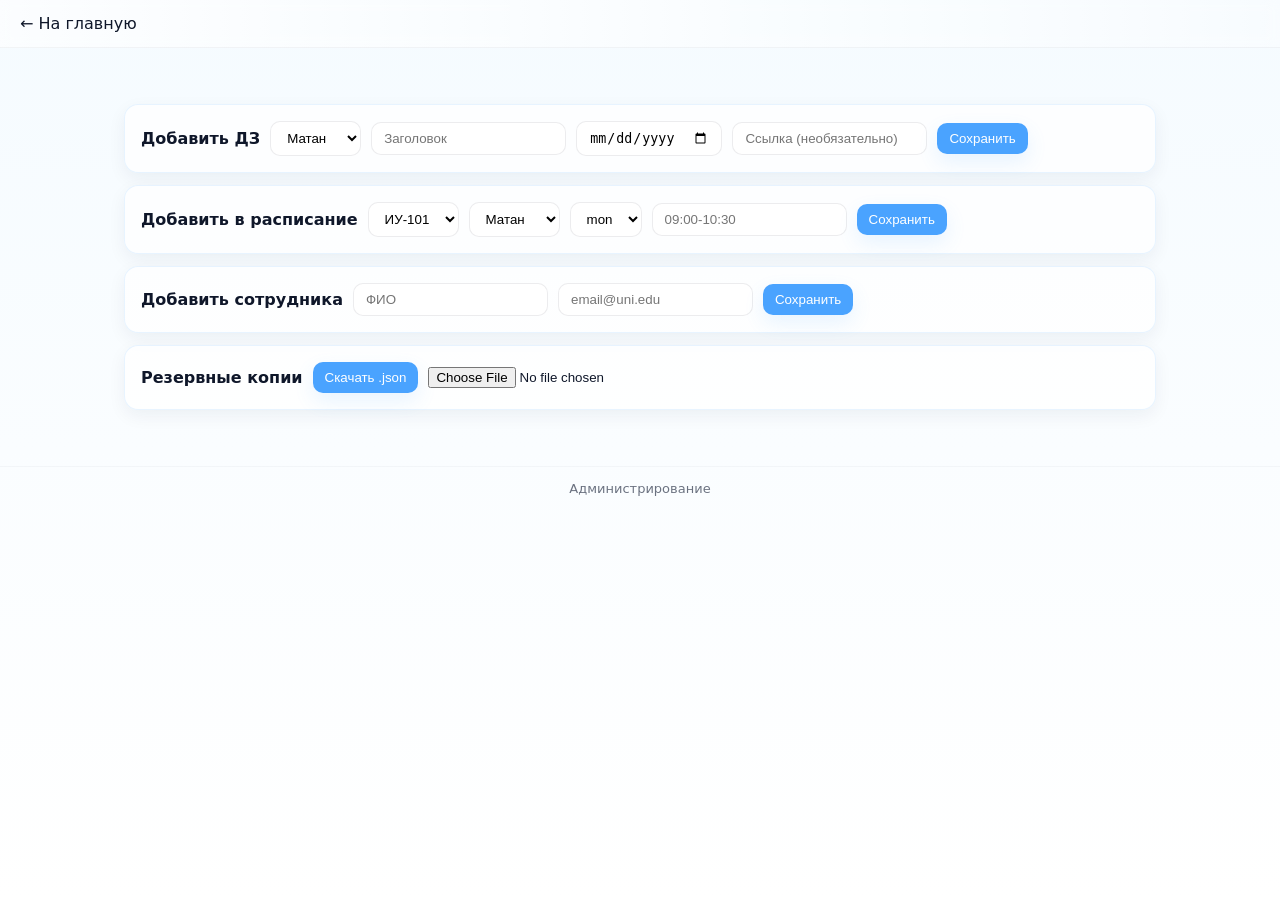
<file: admin.html>
<!doctype html><html lang="ru"><head>
  <meta charset="utf-8"/><meta name="viewport" content="width=device-width,initial-scale=1"/>
  <title>Админ · NiNo</title><link href="./style.css" rel="stylesheet"/>
  <script src="./db.js"></script>
  <script src="./ui.js"></script>
  <script>
  (async ()=>{
    await new Promise(r => window.addEventListener("DOMContentLoaded", r));
    await window.storageReady;
  const {el,table,getSubjects,getGroups,addAssignment:storageAddAssignment,addTimetable:storageAddTimetable,addStaffEntry:storageAddStaffEntry,exportData,importDataFile} = window;
    const app=document.getElementById("app");

    const addAssignment=el("form",{class:"card row",onsubmit:e=>{
      e.preventDefault();
      const subject_id=Number(e.target.subj.value),title=e.target.title.value.trim();
      const due=e.target.due.value||null,link=e.target.link.value||null;
      if(!subject_id||!title) return alert("Заполните предмет и заголовок");
  storageAddAssignment({subject_id,title,due_date:due,link});
  alert("Добавлено");
    }},[
      el("b",{},["Добавить ДЗ"]),
      (()=>{
          const s=el("select",{name:"subj",class:"input"});
          getSubjects().forEach(x=>s.append(el("option",{value:x.id},[x.name])));
        return s;
      })(),
      el("input",{name:"title",class:"input",placeholder:"Заголовок"}),
      el("input",{name:"due",class:"input",type:"date"}),
      el("input",{name:"link",class:"input",placeholder:"Ссылка (необязательно)"}),
      el("button",{class:"btn",type:"submit"},["Сохранить"])
    ]);

    const addSchedule=el("form",{class:"card row",onsubmit:e=>{
      e.preventDefault();
      const group_id=Number(e.target.group.value),subject_id=Number(e.target.subj.value);
      const day=e.target.day.value,slot=e.target.time.value.trim();
      if(!group_id||!subject_id||!day||!slot) return alert("Заполните все поля");
      storageAddTimetable({group_id,subject_id,day,week:0,slot}); alert("Добавлено");
    }},[
      el("b",{},["Добавить в расписание"]),
      (()=>{
    const s=el("select",{name:"group",class:"input"});
  getGroups().forEach(g=>s.append(el("option",{value:g.id},[g.name]))); return s;
      })(),
      (()=>{
  const s=el("select",{name:"subj",class:"input"});
  getSubjects().forEach(x=>s.append(el("option",{value:x.id},[x.name]))); return s;
      })(),
      (()=>{
        const s=el("select",{name:"day",class:"input"});
        ["mon","tue","wed","thu","fri","sat"].forEach(d=>s.append(el("option",{value:d},[d]))); return s;
      })(),
      el("input",{name:"time",class:"input",placeholder:"09:00-10:30"}),
      el("button",{class:"btn",type:"submit"},["Сохранить"])
    ]);

    const addStaff=el("form",{class:"card row",onsubmit:e=>{
      e.preventDefault(); const name=e.target.name.value.trim(),email=e.target.email.value.trim();
      if(!name||!email) return alert("Заполните поля");
  storageAddStaffEntry({name,email}); alert("Добавлено");
    }},[
      el("b",{},["Добавить сотрудника"]),
      el("input",{name:"name",class:"input",placeholder:"ФИО"}),
      el("input",{name:"email",class:"input",placeholder:"email@uni.edu"}),
      el("button",{class:"btn",type:"submit"},["Сохранить"])
    ]);

    const backup=el("div",{class:"card row"},[
      el("b",{},["Резервные копии"]),
      (()=>{
        const b=el("button",{class:"btn"},["Скачать .json"]);
        b.addEventListener("click",()=>{ const blob=exportData(); const a=document.createElement("a");
          a.href=URL.createObjectURL(blob); a.download="nino.json"; a.click(); });
        return b;
      })(),
  (()=>{
    const inp=el("input",{type:"file",accept:".json"});
  inp.addEventListener("change",async()=>{ const f=inp.files[0]; if(!f) return; await importDataFile(f); alert("Импортировано"); });
    return inp;
  })()
    ]);

    app.append(addAssignment,addSchedule,addStaff,backup);
  })();
  </script>
</head><body>
  <header class="topbar"><a class="link" href="./index.html">← На главную</a></header>
  <main id="app"></main><footer class="footer">Администрирование</footer>
</body></html>
</file>
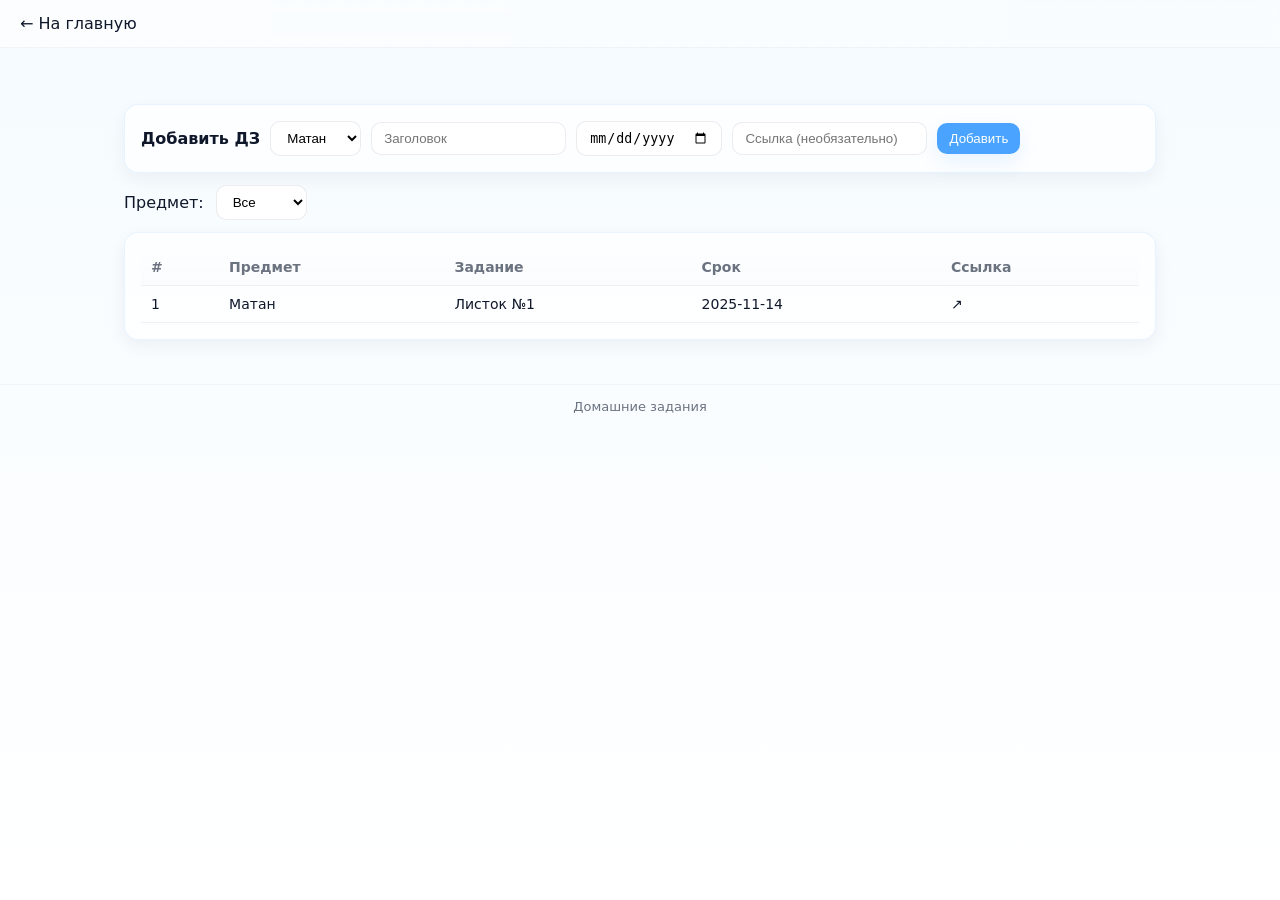
<file: assignments.html>
<!doctype html><html lang="ru"><head>
  <meta charset="utf-8"/><meta name="viewport" content="width=device-width,initial-scale=1"/>
  <title>ДЗ · NiNo</title><link href="./style.css" rel="stylesheet"/>
  <script src="./db.js"></script>
  <script src="./ui.js"></script>
  <script>
  (async ()=>{
  await new Promise(r=>window.addEventListener("DOMContentLoaded",r));
  await window.storageReady;
  const {el,table,getSubjects,getAssignments,addAssignment:storageAddAssignment} = window;
  const app=document.getElementById("app");

    // Add-assignment form (inline on page)
    const inlineAdd = el("form",{class:"card row",onsubmit:e=>{e.preventDefault();
      const subject_id = Number(e.target.subj.value), title = e.target.title.value.trim();
      const due = e.target.due.value||null, link = e.target.link.value||null;
      if(!subject_id||!title) return alert('Заполните предмет и заголовок');
      storageAddAssignment({subject_id,title,due_date:due,link});
      e.target.title.value=''; e.target.due.value=''; e.target.link.value='';
      alert('Добавлено'); draw();
    }},[
      el('b',{},['Добавить ДЗ']),
      (()=>{const s=el('select',{name:'subj',class:'input'}); getSubjects().forEach(x=>s.append(el('option',{value:x.id},[x.name]))); return s;})(),
      el('input',{name:'title',class:'input',placeholder:'Заголовок'}),
      el('input',{name:'due',class:'input',type:'date'}),
      el('input',{name:'link',class:'input',placeholder:'Ссылка (необязательно)'}),
      el('button',{class:'btn',type:'submit'},['Добавить'])
    ]);

    const row=el("div",{class:"row"},[
      el("label",{},["Предмет: "]),
      (()=>{const s=el("select"); s.append(el("option",{value:"0"},["Все"])); getSubjects().forEach(x=>s.append(el("option",{value:x.id},[x.name]))); s.addEventListener("change",draw); return s;})()
    ]);
    const box=el("div",{class:"card"}); app.append(inlineAdd,row,box);
    function draw(){
      const sid=row.querySelector("select").value;
      const rows = getAssignments(sid==="0"?null:sid).map((r,i)=>[String(i+1),r.subject,r.title,r.due_date||"",r.link?"↗":""]);
      box.innerHTML=""; box.append(table(["#","Предмет","Задание","Срок","Ссылка"],rows.length?rows:[["—","—","—","—","—"]]));
    } draw();
  })();
  </script>
</head><body>
  <header class="topbar"><a class="link" href="./index.html">← На главную</a></header>
  <main id="app"></main><footer class="footer">Домашние задания</footer>
</body></html>
</file>
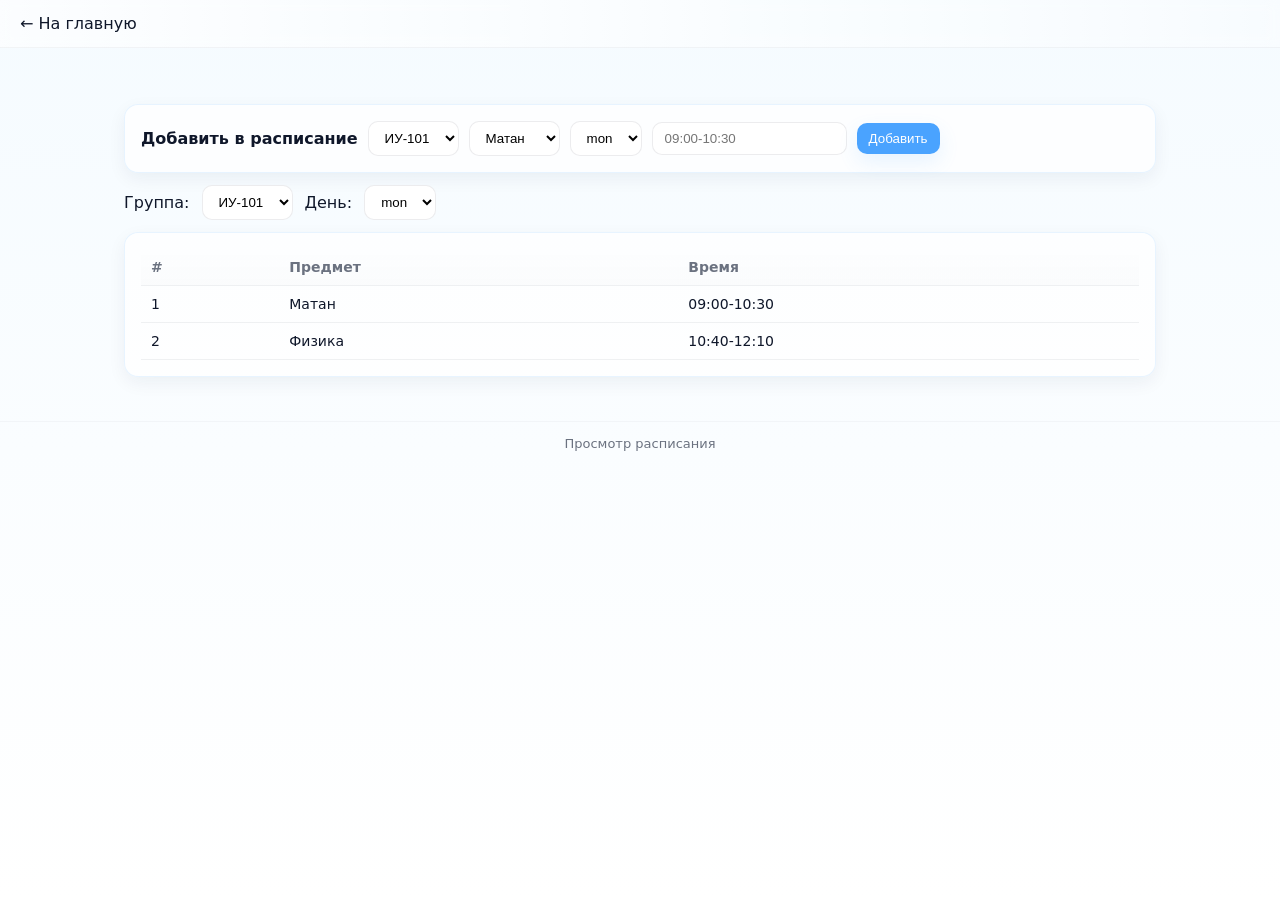
<file: schedule.html>
<!doctype html><html lang="ru"><head>
  <meta charset="utf-8"/><meta name="viewport" content="width=device-width,initial-scale=1"/>
  <title>Расписание · NiNo</title><link href="./style.css" rel="stylesheet"/>
  <script src="./db.js"></script>
  <script src="./ui.js"></script>
  <script>
  (async ()=>{
    await new Promise(r=>window.addEventListener("DOMContentLoaded",r));
    await window.storageReady;
    const {el,table,getGroups,getSubjects,getTimetable,addTimetable:storageAddTimetable} = window;
    const app=document.getElementById("app");

    // Inline add schedule form
    const inlineAdd = el('form',{class:'card row',onsubmit:e=>{e.preventDefault();
      const group_id=Number(e.target.group.value), subject_id=Number(e.target.subj.value), day=e.target.day.value, slot=e.target.time.value.trim();
      if(!group_id||!subject_id||!day||!slot) return alert('Заполните все поля');
      storageAddTimetable({group_id,subject_id,day,week:0,slot}); e.target.time.value=''; alert('Добавлено'); draw();
    }},[
      el('b',{},['Добавить в расписание']),
      (()=>{const s=el('select',{name:'group',class:'input'}); getGroups().forEach(g=>s.append(el('option',{value:g.id},[g.name]))); return s;})(),
      (()=>{const s=el('select',{name:'subj',class:'input'}); getSubjects().forEach(x=>s.append(el('option',{value:x.id},[x.name]))); return s;})(),
      (()=>{const s=el('select',{name:'day',class:'input'}); ['mon','tue','wed','thu','fri','sat'].forEach(d=>s.append(el('option',{value:d},[d]))); return s;})(),
      el('input',{name:'time',class:'input',placeholder:'09:00-10:30'}),
      el('button',{class:'btn',type:'submit'},['Добавить'])
    ]);

    const filters=el("div",{class:"row"},[
      el("label",{},["Группа: "]),
      (()=>{const s=el("select"); getGroups().forEach(g=>s.append(el("option",{value:g.id},[g.name]))); s.addEventListener("change",draw); return s;})(),
      el("label",{},["День: "]),
      (()=>{const s=el("select"); ["mon","tue","wed","thu","fri","sat"].forEach(d=>s.append(el("option",{value:d},[d]))); s.addEventListener("change",draw); return s;})()
    ]);
    const box=el("div",{class:"card"}); app.append(inlineAdd,filters,box);
    function draw(){
      const [gSel,dSel]=filters.querySelectorAll("select");
      const rows=getTimetable(gSel.value,dSel.value).map((r,i)=>[String(i+1),r.subject,r.slot]);
      box.innerHTML=""; box.append(table(["#","Предмет","Время"],rows.length?rows:[["—","—","—"]]));
    } draw();
  })();
  </script>
</head><body>
  <header class="topbar"><a class="link" href="./index.html">← На главную</a></header>
  <main id="app"></main><footer class="footer">Просмотр расписания</footer>
</body></html>
</file>
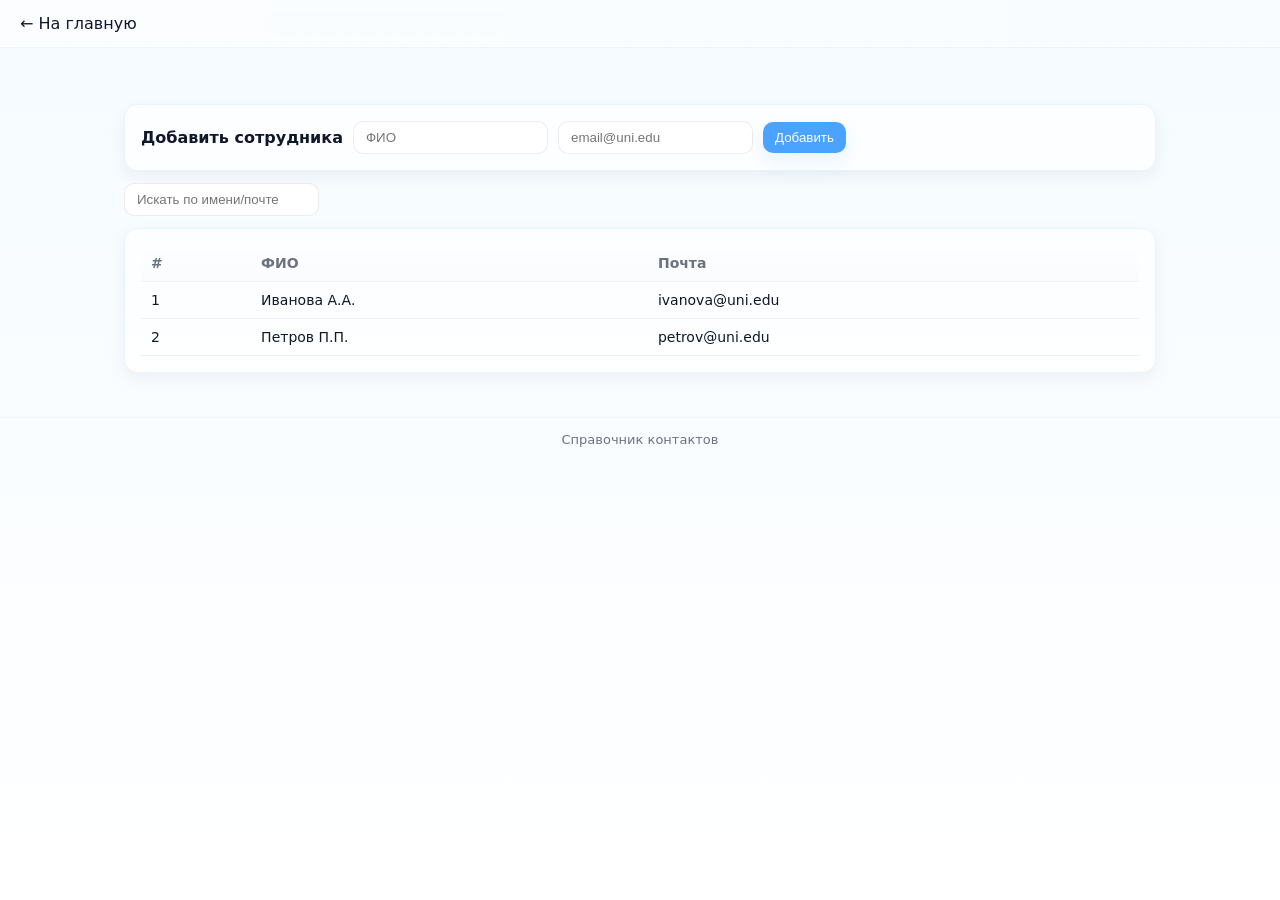
<file: staff.html>
<!doctype html><html lang="ru"><head>
  <meta charset="utf-8"/><meta name="viewport" content="width=device-width,initial-scale=1"/>
  <title>Почты · NiNo</title><link href="./style.css" rel="stylesheet"/>
  <script src="./db.js"></script>
  <script src="./ui.js"></script>
  <script>
  (async ()=>{
    await new Promise(r=>window.addEventListener("DOMContentLoaded",r));
    await window.storageReady;
    const {el,table,getStaff,addStaffEntry:storageAddStaffEntry} = window;
    const app=document.getElementById("app");

    const inlineAdd = el('form',{class:'card row',onsubmit:e=>{e.preventDefault();
      const name = e.target.name.value.trim(), email = e.target.email.value.trim();
      if(!name||!email) return alert('Заполните поля');
      storageAddStaffEntry({name,email}); e.target.name.value=''; e.target.email.value=''; alert('Добавлено'); draw();
    }},[
      el('b',{},['Добавить сотрудника']),
      el('input',{name:'name',class:'input',placeholder:'ФИО'}),
      el('input',{name:'email',class:'input',placeholder:'email@uni.edu'}),
      el('button',{class:'btn',type:'submit'},['Добавить'])
    ]);

    const search=el("input",{class:"input",placeholder:"Искать по имени/почте",oninput:()=>draw()});
    const box=el("div",{class:"card"}); app.append(inlineAdd,el("div",{class:"row"},[search]),box);
    function draw(){
      const s=(search.value||"").toLowerCase();
      const rows=getStaff()
        .filter(x=>x.name.toLowerCase().includes(s)||x.email.toLowerCase().includes(s))
        .map((r,i)=>[String(i+1),r.name,r.email]);
      box.innerHTML=""; box.append(table(["#","ФИО","Почта"],rows.length?rows:[["—","—","—"]]));
    } draw();
  })();
  </script>
</head><body>
  <header class="topbar"><a class="link" href="./index.html">← На главную</a></header>
  <main id="app"></main><footer class="footer">Справочник контактов</footer>
</body></html>
</file>
<file: style.css>
:root{
	--bg-top:#f5fbff;
	--bg-bottom:#ffffff;
	--accent:#4aa3ff; /* light blue accent */
	--muted:#6b7280;
	--card-bg:rgba(255,255,255,0.75);
	--glass-border:rgba(74,163,255,0.12);
	--radius:14px;
}

*{box-sizing:border-box}
html,body{height:100%}
body{
	margin:0;
	font-family: Inter, system-ui, -apple-system, 'Segoe UI', Roboto, 'Helvetica Neue', Arial;
	-webkit-font-smoothing:antialiased;
	-moz-osx-font-smoothing:grayscale;
	color:#0f172a;
	background:linear-gradient(180deg,var(--bg-top),var(--bg-bottom));
	background-attachment:fixed;
}

.topbar{
	padding:14px 20px;
	display:flex;
	align-items:center;
	gap:12px;
	backdrop-filter: blur(6px);
	background:linear-gradient(90deg, rgba(255,255,255,0.6), rgba(255,255,255,0.35));
	border-bottom:1px solid rgba(10,20,40,0.04);
}

#app{padding:24px;max-width:1080px;margin:20px auto}

.menu{display:grid;grid-template-columns:repeat(auto-fit,minmax(220px,1fr));gap:16px}

.card{
	background:var(--card-bg);
	border-radius:var(--radius);
	padding:16px;
	border:1px solid var(--glass-border);
	box-shadow: 0 6px 18px rgba(18,35,63,0.06);
	transition:transform .18s ease,box-shadow .18s ease;
}
.card:hover{transform:translateY(-6px);box-shadow:0 18px 36px rgba(18,35,63,0.08)}

.link{text-decoration:none;color:inherit;display:block}

.row{display:flex;gap:12px;flex-wrap:wrap;align-items:center;margin:12px 0}

.table{width:100%;border-collapse:collapse;font-size:14px}
.table th,.table td{border-bottom:1px solid rgba(15,23,42,0.06);padding:10px;text-align:left}
.table th{color:var(--muted);font-weight:600;background:linear-gradient(180deg,transparent,rgba(10,20,40,0.01))}

.input,select,button{padding:8px 12px;border-radius:10px;border:1px solid rgba(15,23,42,0.08);background:#fff;outline:none}
.input:focus,select:focus{box-shadow:0 6px 18px rgba(74,163,255,0.12);border-color:var(--accent)}

.btn{cursor:pointer;background:var(--accent);color:#fff;border:none;padding:8px 12px;border-radius:10px;box-shadow:0 8px 20px rgba(74,163,255,0.12);transition:transform .12s ease,box-shadow .12s ease}
.btn:hover{transform:translateY(-2px);box-shadow:0 14px 30px rgba(74,163,255,0.16)}
.btn:active{transform:translateY(0)}

.btn.secondary{background:transparent;color:var(--accent);border:1px solid rgba(74,163,255,0.12);box-shadow:none}

.footer{padding:14px 20px;color:var(--muted);border-top:1px solid rgba(10,20,40,0.03);font-size:13px;text-align:center}

.muted{color:var(--muted)}
.hidden{display:none}

/* Utility classes */
.card.row{display:flex;flex-wrap:wrap;align-items:center;gap:10px}
.menu .card a.card{height:100%;display:flex;align-items:center;justify-content:center}

@media (max-width:640px){
	#app{padding:12px}
	.topbar{padding:10px}
}
</file>
